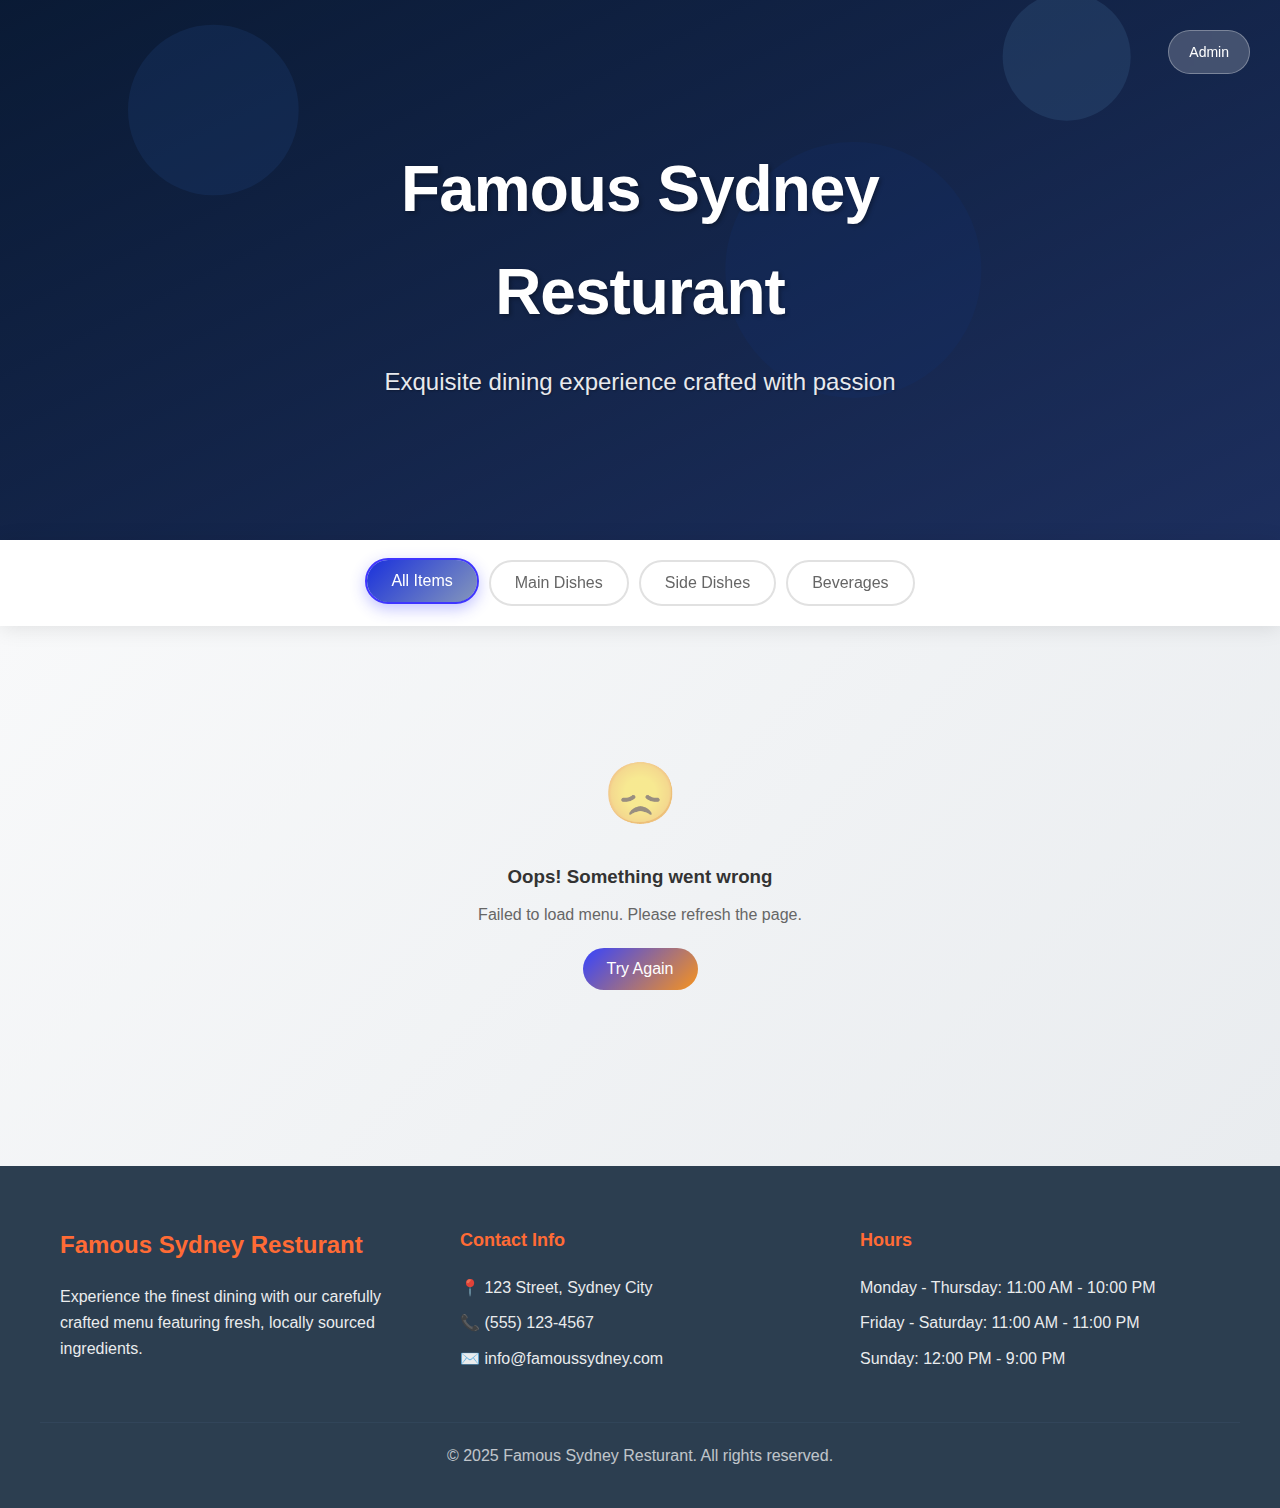
<file: customer/index.html>
<!DOCTYPE html>
<html lang="en">
<head>
    <meta charset="UTF-8">
    <meta name="viewport" content="width=device-width, initial-scale=1.0">
    <title>Resturant Menu System</title>
    <link rel="stylesheet" href="styles.css">
</head>
<body>
    <header class="hero-section">
        <div class="hero-overlay">
            <div class="hero-content">
                <div class="admin-link">
                    <a href="../admin/login.html" class="admin-btn">
                         Admin
                    </a>
                </div>
                
                <h1 class="hero-title">Famous Sydney Resturant</h1>
                <p class="hero-subtitle">Exquisite dining experience crafted with passion</p>
            </div>
        </div>
    </header>

    <nav class="menu-nav">
        <div class="nav-container">
            <div class="category-filters">
                <button class="filter-btn active" data-category="all">All Items</button>
                <button class="filter-btn" data-category="1">Main Dishes</button>
                <button class="filter-btn" data-category="2">Side Dishes</button>
                <button class="filter-btn" data-category="3">Beverages</button>
            </div>
        </div>
    </nav>

    <main class="menu-main">
        <div class="menu-container">
            <div id="loading" class="loading-spinner">
                <div class="spinner"></div>
                <p>Loading delicious menu...</p>
            </div>
            
            <div id="menuGrid" class="menu-grid" style="display: none;">
                <!-- Menu items will be loaded here -->
            </div>
            
            <div id="noItems" class="no-items" style="display: none;">
                <div class="no-items-content">
                    <span class="no-items-icon">🍽️</span>
                    <h3>No items found</h3>
                    <p>Try selecting a different category</p>
                </div>
            </div>
        </div>
    </main>

    <footer class="footer">
        <div class="footer-content">
            <div class="footer-section">
                <h3>Famous Sydney Resturant</h3>
                <p>Experience the finest dining with our carefully crafted menu featuring fresh, locally sourced ingredients.</p>
            </div>
            
            <div class="footer-section">
                <h4>Contact Info</h4>
                <p>📍 123  Street, Sydney City</p>
                <p>📞 (555) 123-4567</p>
                <p>✉️ info@famoussydney.com</p>
            </div>
            
            <div class="footer-section">
                <h4>Hours</h4>
                <p>Monday - Thursday: 11:00 AM - 10:00 PM</p>
                <p>Friday - Saturday: 11:00 AM - 11:00 PM</p>
                <p>Sunday: 12:00 PM - 9:00 PM</p>
            </div>
        </div>
        
        <div class="footer-bottom">
            <p>&copy; 2025 Famous Sydney Resturant. All rights reserved.</p>
        </div>
    </footer>

    <script src="script.js"></script>
</body>
</html>
</file>
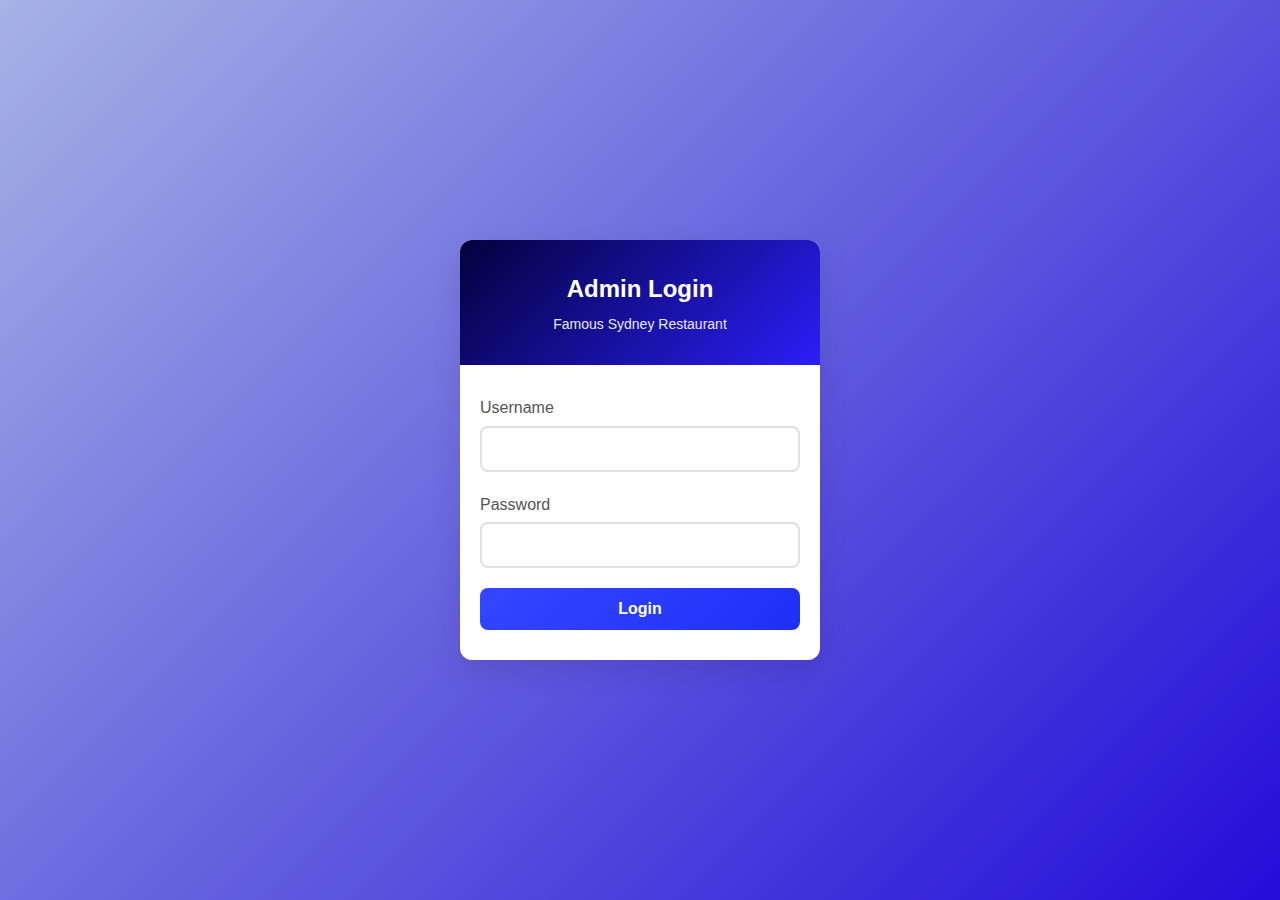
<file: admin/dashboard.html>
<!DOCTYPE html>
<html lang="en">
<head>
    <meta charset="UTF-8">
    <meta name="viewport" content="width=device-width, initial-scale=1.0">
    <title>Admin Dashboard - Famous Sydney Restaurant</title>
    <link rel="stylesheet" href="stylesadmin1.css">
</head>
<body>
    <header class="admin-header">
        <div class="header-content">
            <h1>Admin Dashboard</h1>
            <div class="header-actions">
                <a href="../customer/index.html" class="btn btn-secondary">
                    View Menu
                </a>
                <button id="logoutBtn" class="btn btn-danger">
                     Logout
                </button>
            </div>
        </div>
    </header>

    <main class="dashboard-main">
        <div class="stats-grid">
            <div class="stat-card">
                <h3>Total Items</h3>
                <div class="stat-number" id="totalItems">0</div>
            </div>
            <div class="stat-card">
                <h3>Available Items</h3>
                <div class="stat-number" id="availableItems">0</div>
            </div>
            <div class="stat-card">
                <h3>Categories</h3>
                <div class="stat-number" id="categoriesCount">0</div>
            </div>
        </div>

        <div class="dashboard-actions">
            <button id="addItemBtn" class="btn btn-primary">
                <span class="icon">+</span> Add New Menu Item
            </button>
        </div>

        <section class="menu-section">
            <h2>Menu Items</h2>
            <div id="menuItems" class="menu-items-grid">
                <!-- Menu items will be loaded here -->
            </div>
        </section>
    </main>

    <!-- Add/Edit Item Modal -->
    <div id="itemModal" class="modal">
        <div class="modal-content">
            <div class="modal-header">
                <h3 id="modalTitle">Add New Menu Item</h3>
                <button class="modal-close" id="closeModal">&times;</button>
            </div>
            
            <form id="itemForm" class="item-form">
                <div class="form-group">
                    <label for="itemName">Name</label>
                    <input type="text" id="itemName" name="name" placeholder="Enter item name" required>
                </div>
                
                <div class="form-group">
                    <label for="itemDescription">Description</label>
                    <textarea id="itemDescription" name="description" placeholder="Enter item description" rows="3"></textarea>
                </div>
                
                <div class="form-row">
                    <div class="form-group">
                        <label for="itemPrice">Price</label>
                        <input type="number" id="itemPrice" name="price" placeholder="0.00" step="0.01" min="0" required>
                    </div>
                    
                    <div class="form-group">
                        <label for="itemCategory">Category</label>
                        <select id="itemCategory" name="category_id" required>
                            <option value="">Select category</option>
                        </select>
                    </div>
                </div>
                
           <div class="form-group">
    <label for="itemImage">Upload Image (optional)</label>
    <input type="file" id="itemImage" name="itemImage" accept="image/*">
    <small>If left blank, the default image for the category will be used.</small>
</div>
                
                <div class="form-group">
                    <label class="checkbox-label">
                        <input type="checkbox" id="itemAvailable" name="is_available" checked>
                        <span class="checkmark"></span>
                        Available for ordering
                    </label>
                </div>
                
                <div class="modal-actions">
                    <button type="submit" class="btn btn-primary" id="saveItemBtn">Add Item</button>
                    <button type="button" class="btn btn-secondary" id="cancelBtn">Cancel</button>
                </div>
            </form>
        </div>
    </div>

    <script src="./dashScript.js"></script>
</body>
</html>
</file>
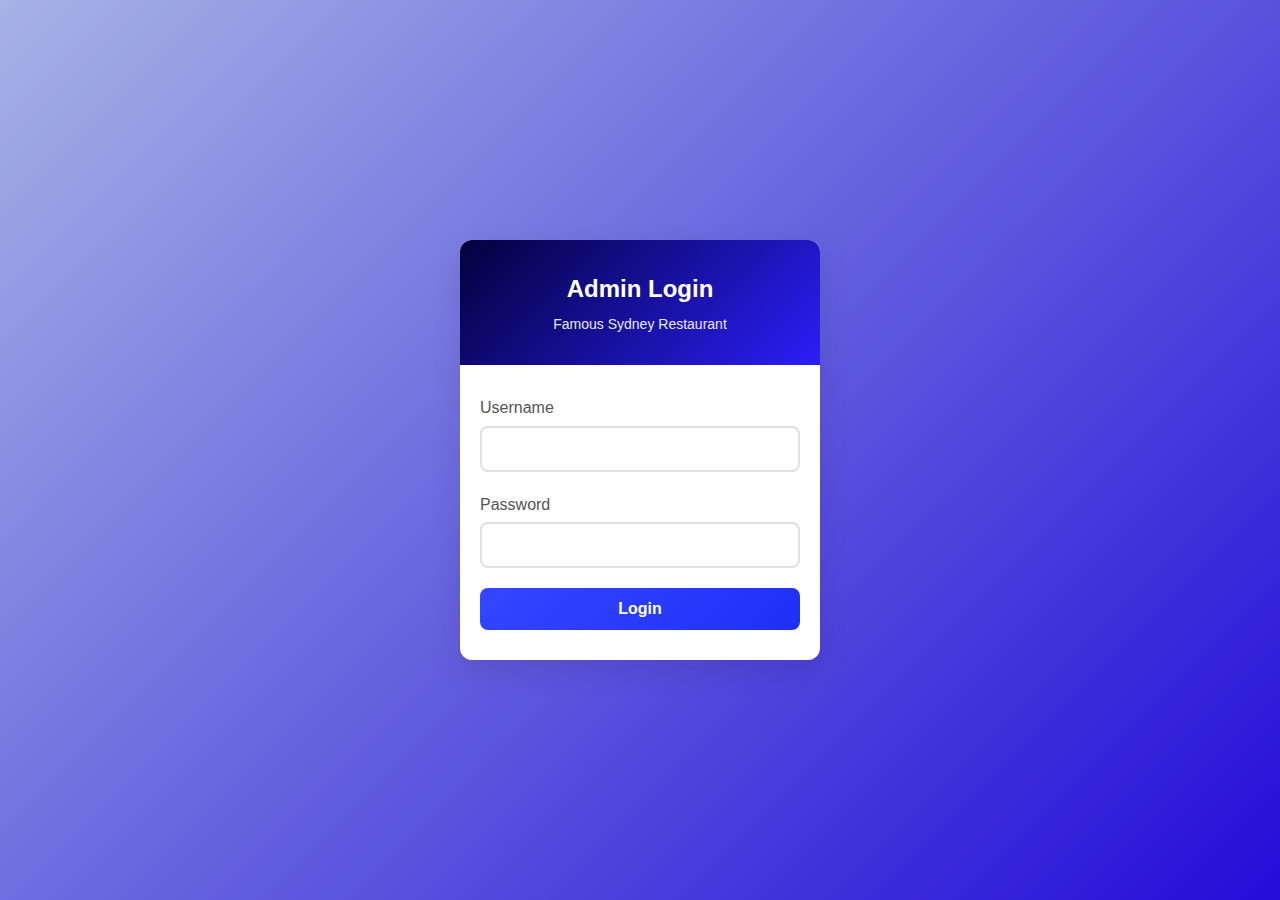
<file: admin/login.html>
<!DOCTYPE html>
<html lang="en">
<head>
    <meta charset="UTF-8">
    <meta name="viewport" content="width=device-width, initial-scale=1.0">
    <title>Admin Login - Famous Sydney Restaurant</title>
    <link rel="stylesheet" href="./stylesadmin1.css">
</head>
<body class="login-body">
    <div class="login-container">
        <div class="login-card">
            <div class="login-header">
                <h1>Admin Login</h1>
                <p>Famous Sydney Restaurant </p>
            </div>
            
            <form id="loginForm" class="login-form">
                <div class="form-group">
                    <label for="username">Username</label>
                    <input type="text" id="username" name="username" required>
                </div>
                
                <div class="form-group">
                    <label for="password">Password</label>
                    <input type="password" id="password" name="password" required>
                </div>
                
                <button type="submit" class="login-btn">Login</button>
                
                <div id="error-message" class="error-message" style="display: none;"></div>
            </form>
        </div>
    </div>
    
    <script src="login.js"></script>
</body>
</html>
</file>
<file: customer/styles.css>
* {
    margin: 0;
    padding: 0;
    box-sizing: border-box;
}

body {
    font-family: 'Segoe UI', Tahoma, Geneva, Verdana, sans-serif;
    line-height: 1.6;
    color: #333;
    background-color: #fff;
}

/* Hero Section */
.hero-section {
    height: 60vh;
    background: linear-gradient(rgba(0, 0, 0, 0.5), rgba(0, 0, 0, 0.5)),
url('data:image/svg+xml,<svg xmlns="http://www.w3.org/2000/svg" viewBox="0 0 1200 600"><defs><linearGradient id="bg" x1="0" y1="0" x2="1" y2="1"><stop offset="0%" stop-color="%23123366"/><stop offset="100%" stop-color="%233b5fbf"/></linearGradient></defs><rect fill="url(%23bg)" width="1200" height="600"/><circle fill="%233b82f6" cx="200" cy="150" r="80" opacity="0.28"/><circle fill="%232563eb" cx="800" cy="300" r="120" opacity="0.2"/><circle fill="%2360a5fa" cx="1000" cy="100" r="60" opacity="0.38"/></svg>');

    background-size: cover;
    background-position: center;
    display: flex;
    align-items: center;
    justify-content: center;
    position: relative;
    color: white;
}

.hero-overlay {
    width: 100%;
    height: 100%;
    display: flex;
    align-items: center;
    justify-content: center;
    position: relative;
}

.hero-content {
    text-align: center;
    max-width: 800px;
    padding: 0 20px;
    animation: fadeInUp 1s ease-out;
}

.admin-link {
    position: absolute;
    top: 30px;
    right: 30px;
}

.admin-btn {
    background: rgba(255, 255, 255, 0.2);
    color: white;
    padding: 10px 20px;
    border-radius: 25px;
    text-decoration: none;
    display: inline-flex;
    align-items: center;
    gap: 8px;
    font-size: 14px;
    font-weight: 500;
    backdrop-filter: blur(10px);
    border: 1px solid rgba(255, 255, 255, 0.3);
    transition: all 0.3s ease;
}

.admin-btn:hover {
    background: rgba(255, 255, 255, 0.3);
    transform: translateY(-2px);
}

.hero-title {
    font-size: 4rem;
    font-weight: 700;
    margin-bottom: 20px;
    text-shadow: 2px 2px 4px rgba(0, 0, 0, 0.3);
    letter-spacing: -1px;
}

.hero-subtitle {
    font-size: 1.5rem;
    font-weight: 300;
    opacity: 0.9;
    text-shadow: 1px 1px 2px rgba(0, 0, 0, 0.3);
}

@keyframes fadeInUp {
    from {
        opacity: 0;
        transform: translateY(30px);
    }
    to {
        opacity: 1;
        transform: translateY(0);
    }
}

/* Navigation */
.menu-nav {
    background: white;
    box-shadow: 0 2px 20px rgba(0, 0, 0, 0.1);
    position: sticky;
    top: 0;
    z-index: 100;
}

.nav-container {
    max-width: 1200px;
    margin: 0 auto;
    padding: 20px;
}

.category-filters {
    display: flex;
    justify-content: center;
    gap: 10px;
    flex-wrap: wrap;
}

.filter-btn {
    padding: 12px 24px;
    border: 2px solid #e1e1e1;
    background: white;
    color: #666;
    border-radius: 25px;
    font-size: 16px;
    font-weight: 500;
    cursor: pointer;
    transition: all 0.3s ease;
    position: relative;
    overflow: hidden;
}

.filter-btn::before {
    content: '';
    position: absolute;
    top: 0;
    left: -100%;
    width: 100%;
    height: 100%;
    background: linear-gradient(135deg, #1a31dc 0%, #0227727b 100%);
    transition: left 0.3s ease;
    z-index: -1;
}

.filter-btn:hover::before,
.filter-btn.active::before {
    left: 0;
}

.filter-btn:hover,
.filter-btn.active {
    color: white;
    border-color: #3f35ff;
    transform: translateY(-2px);
    box-shadow: 0 5px 15px rgba(53, 56, 255, 0.3);
}

/* Main Content */
.menu-main {
    min-height: 60vh;
    padding: 60px 0;
    background: linear-gradient(135deg, #f8f9fa 0%, #e9ecef 100%);
}

.menu-container {
    max-width: 1200px;
    margin: 0 auto;
    padding: 0 20px;
}

.loading-spinner {
    text-align: center;
    padding: 60px 20px;
}

.spinner {
    display: inline-block;
    width: 40px;
    height: 40px;
    border: 4px solid #f3f3f3;
    border-top: 4px solid #353cff;
    border-radius: 50%;
    animation: spin 1s linear infinite;
    margin-bottom: 20px;
}

@keyframes spin {
    0% { transform: rotate(0deg); }
    100% { transform: rotate(360deg); }
}

.loading-spinner p {
    color: #666;
    font-size: 18px;
}

.menu-grid {
    display: grid;
    grid-template-columns: repeat(auto-fill, minmax(350px, 1fr));
    gap: 30px;
    animation: fadeIn 0.5s ease-out;
}

@keyframes fadeIn {
    from { opacity: 0; }
    to { opacity: 1; }
}

.menu-item {
    background: white;
    border-radius: 20px;
    overflow: hidden;
    box-shadow: 0 10px 30px rgba(0, 0, 0, 0.1);
    transition: all 0.3s ease;
    position: relative;
}

.menu-item:hover {
    transform: translateY(-10px);
    box-shadow: 0 20px 40px rgba(0, 0, 0, 0.15);
}

.menu-item-image {
    width: 100%;
    height: 200px;
    background: linear-gradient(135deg, #3f35ff 0%, #1e25f7 100%);
    display: flex;
    align-items: center;
    justify-content: center;
    font-size: 60px;
    color: white;
    position: relative;
    overflow: hidden;
}

.menu-item-image::before {
    content: '';
    position: absolute;
    top: 0;
    left: 0;
    right: 0;
    bottom: 0;
    background: linear-gradient(45deg, rgba(255, 255, 255, 0.1) 25%, transparent 25%),
                linear-gradient(-45deg, rgba(255, 255, 255, 0.1) 25%, transparent 25%),
                linear-gradient(45deg, transparent 75%, rgba(255, 255, 255, 0.1) 75%),
                linear-gradient(-45deg, transparent 75%, rgba(255, 255, 255, 0.1) 75%);
    background-size: 20px 20px;
    background-position: 0 0, 0 10px, 10px -10px, -10px 0px;
    opacity: 0.3;
}

.menu-item-image img {
    width: 100%;
    height: 100%;
    object-fit: cover;
    transition: transform 0.3s ease;
}

.menu-item:hover .menu-item-image img {
    transform: scale(1.1);
}

.menu-item-content {
    padding: 25px;
}

.menu-item-header {
    display: flex;
    justify-content: space-between;
    align-items: flex-start;
    margin-bottom: 15px;
}

.menu-item-title {
    font-size: 22px;
    font-weight: 700;
    color: #333;
    margin: 0;
    line-height: 1.3;
}

.menu-item-price {
    font-size: 24px;
    font-weight: 800;
    color: #ff6b35;
    background: linear-gradient(135deg, #ff6b35 0%, #f7931e 100%);
    -webkit-background-clip: text;
    -webkit-text-fill-color: transparent;
    background-clip: text;
}

.menu-item-description {
    color: #666;
    font-size: 16px;
    line-height: 1.6;
    margin-bottom: 20px;
}

.menu-item-footer {
    display: flex;
    justify-content: space-between;
    align-items: center;
}

.category-tag {
    background: linear-gradient(135deg, #ff6b35 0%, #f7931e 100%);
    color: white;
    padding: 6px 16px;
    border-radius: 20px;
    font-size: 12px;
    font-weight: 600;
    text-transform: uppercase;
    letter-spacing: 0.5px;
}

.availability-status {
    display: flex;
    align-items: center;
    gap: 8px;
    font-size: 14px;
    font-weight: 500;
}

.availability-status.available {
    color: #28a745;
}

.availability-status.unavailable {
    color: #dc3545;
}

.status-dot {
    width: 8px;
    height: 8px;
    border-radius: 50%;
    background: currentColor;
    animation: pulse 2s infinite;
}

@keyframes pulse {
    0% { opacity: 1; }
    50% { opacity: 0.5; }
    100% { opacity: 1; }
}

.no-items {
    text-align: center;
    padding: 80px 20px;
}

.no-items-content {
    max-width: 400px;
    margin: 0 auto;
}

.no-items-icon {
    font-size: 80px;
    display: block;
    margin-bottom: 20px;
    opacity: 0.5;
}

.no-items h3 {
    font-size: 24px;
    color: #333;
    margin-bottom: 10px;
}

.no-items p {
    color: #666;
    font-size: 16px;
}

/* Footer */
.footer {
    background: #2c3e50;
    color: white;
    padding: 60px 0 20px;
}

.footer-content {
    max-width: 1200px;
    margin: 0 auto;
    padding: 0 20px;
    display: grid;
    grid-template-columns: repeat(auto-fit, minmax(250px, 1fr));
    gap: 40px;
}

.footer-section h3,
.footer-section h4 {
    margin-bottom: 20px;
    color: #ff6b35;
}

.footer-section h3 {
    font-size: 24px;
}

.footer-section h4 {
    font-size: 18px;
}

.footer-section p {
    margin-bottom: 10px;
    line-height: 1.6;
    opacity: 0.9;
}

.footer-bottom {
    max-width: 1200px;
    margin: 40px auto 0;
    padding: 20px;
    border-top: 1px solid #34495e;
    text-align: center;
    opacity: 0.7;
}

/* Responsive Design */
@media (max-width: 768px) {
    .hero-title {
        font-size: 2.5rem;
    }
    
    .hero-subtitle {
        font-size: 1.2rem;
    }
    
    .admin-link {
        position: static;
        margin-bottom: 20px;
    }
    
    .hero-content {
        padding: 20px;
    }
    
    .category-filters {
        justify-content: center;
    }
    
    .filter-btn {
        padding: 10px 20px;
        font-size: 14px;
    }
    
    .menu-grid {
        grid-template-columns: 1fr;
        gap: 20px;
    }
    
    .menu-item-header {
        flex-direction: column;
        align-items: flex-start;
        gap: 10px;
    }
    
    .footer-content {
        grid-template-columns: 1fr;
        gap: 30px;
        text-align: center;
    }
}

@media (max-width: 480px) {
    .hero-section {
        height: 50vh;
    }
    
    .hero-title {
        font-size: 2rem;
    }
    
    .hero-subtitle {
        font-size: 1rem;
    }
    
    .menu-main {
        padding: 40px 0;
    }
    
    .menu-container {
        padding: 0 15px;
    }
    
    .menu-item-content {
        padding: 20px;
    }
    
    .menu-item-title {
        font-size: 20px;
    }
    
    .menu-item-price {
        font-size: 22px;
    }
}

/* Animation for menu items */
.menu-item {
    animation: slideInUp 0.6s ease-out forwards;
    opacity: 0;
    transform: translateY(30px);
}

.menu-item:nth-child(1) { animation-delay: 0.1s; }
.menu-item:nth-child(2) { animation-delay: 0.2s; }
.menu-item:nth-child(3) { animation-delay: 0.3s; }
.menu-item:nth-child(4) { animation-delay: 0.4s; }
.menu-item:nth-child(5) { animation-delay: 0.5s; }
.menu-item:nth-child(6) { animation-delay: 0.6s; }

@keyframes slideInUp {
    to {
        opacity: 1;
        transform: translateY(0);
    }
}
</file>
<file: admin/stylesadmin1.css>
* {
    margin: 0;
    padding: 0;
    box-sizing: border-box;
}

body {
    font-family: 'Segoe UI', Tahoma, Geneva, Verdana, sans-serif;
    line-height: 1.6;
    color: #333;
    background-color: #f5f5f5;
}


/* Login Page Styles */
.login-body {
    background: linear-gradient(135deg, #a7b2e5 0%, #220dd8 100%);
    min-height: 100vh;
    display: flex;
    align-items: center;
    justify-content: center;
}

.login-container {
    width: 100%;
    max-width: 400px;
    padding: 20px;
}

.login-card {
    background: white;
    border-radius: 12px;
    box-shadow: 0 10px 30px rgba(0, 0, 0, 0.1);
    overflow: hidden;
    animation: slideUp 0.5s ease-out;
}

@keyframes slideUp {
    from {
        opacity: 0;
        transform: translateY(30px);
    }
    to {
        opacity: 1;
        transform: translateY(0);
    }
}

.login-header {
    background: linear-gradient(135deg, #02023c 0%, #2c1ef7 100%);
    color: white;
    padding: 30px 20px;
    text-align: center;
}

.login-header h1 {
    font-size: 24px;
    margin-bottom: 5px;
}

.login-header p {
    opacity: 0.9;
    font-size: 14px;
}

.login-form {
    padding: 30px 20px;
}

.form-group {
    margin-bottom: 20px;
}

.form-group label {
    display: block;
    margin-bottom: 5px;
    font-weight: 500;
    color: #555;
}

.form-group input {
    width: 100%;
    padding: 12px;
    border: 2px solid #e1e1e1;
    border-radius: 8px;
    font-size: 16px;
    transition: border-color 0.3s ease;
}

.form-group input:focus {
    outline: none;
    border-color: #3535ff;
}

.login-btn {
    width: 100%;
    padding: 12px;
    background: linear-gradient(135deg, #3546ff 0%, #1e30f7 100%);
    color: white;
    border: none;
    border-radius: 8px;
    font-size: 16px;
    font-weight: 600;
    cursor: pointer;
    transition: transform 0.2s ease;
}

.login-btn:hover {
    transform: translateY(-2px);
}

.login-footer {
    background: #f8f9fa;
    padding: 15px 20px;
    text-align: center;
    font-size: 12px;
    color: #666;
}

.error-message {
    background: #fee;
    color: #c33;
    padding: 10px;
    border-radius: 6px;
    margin-top: 15px;
    font-size: 14px;
}
</file>
